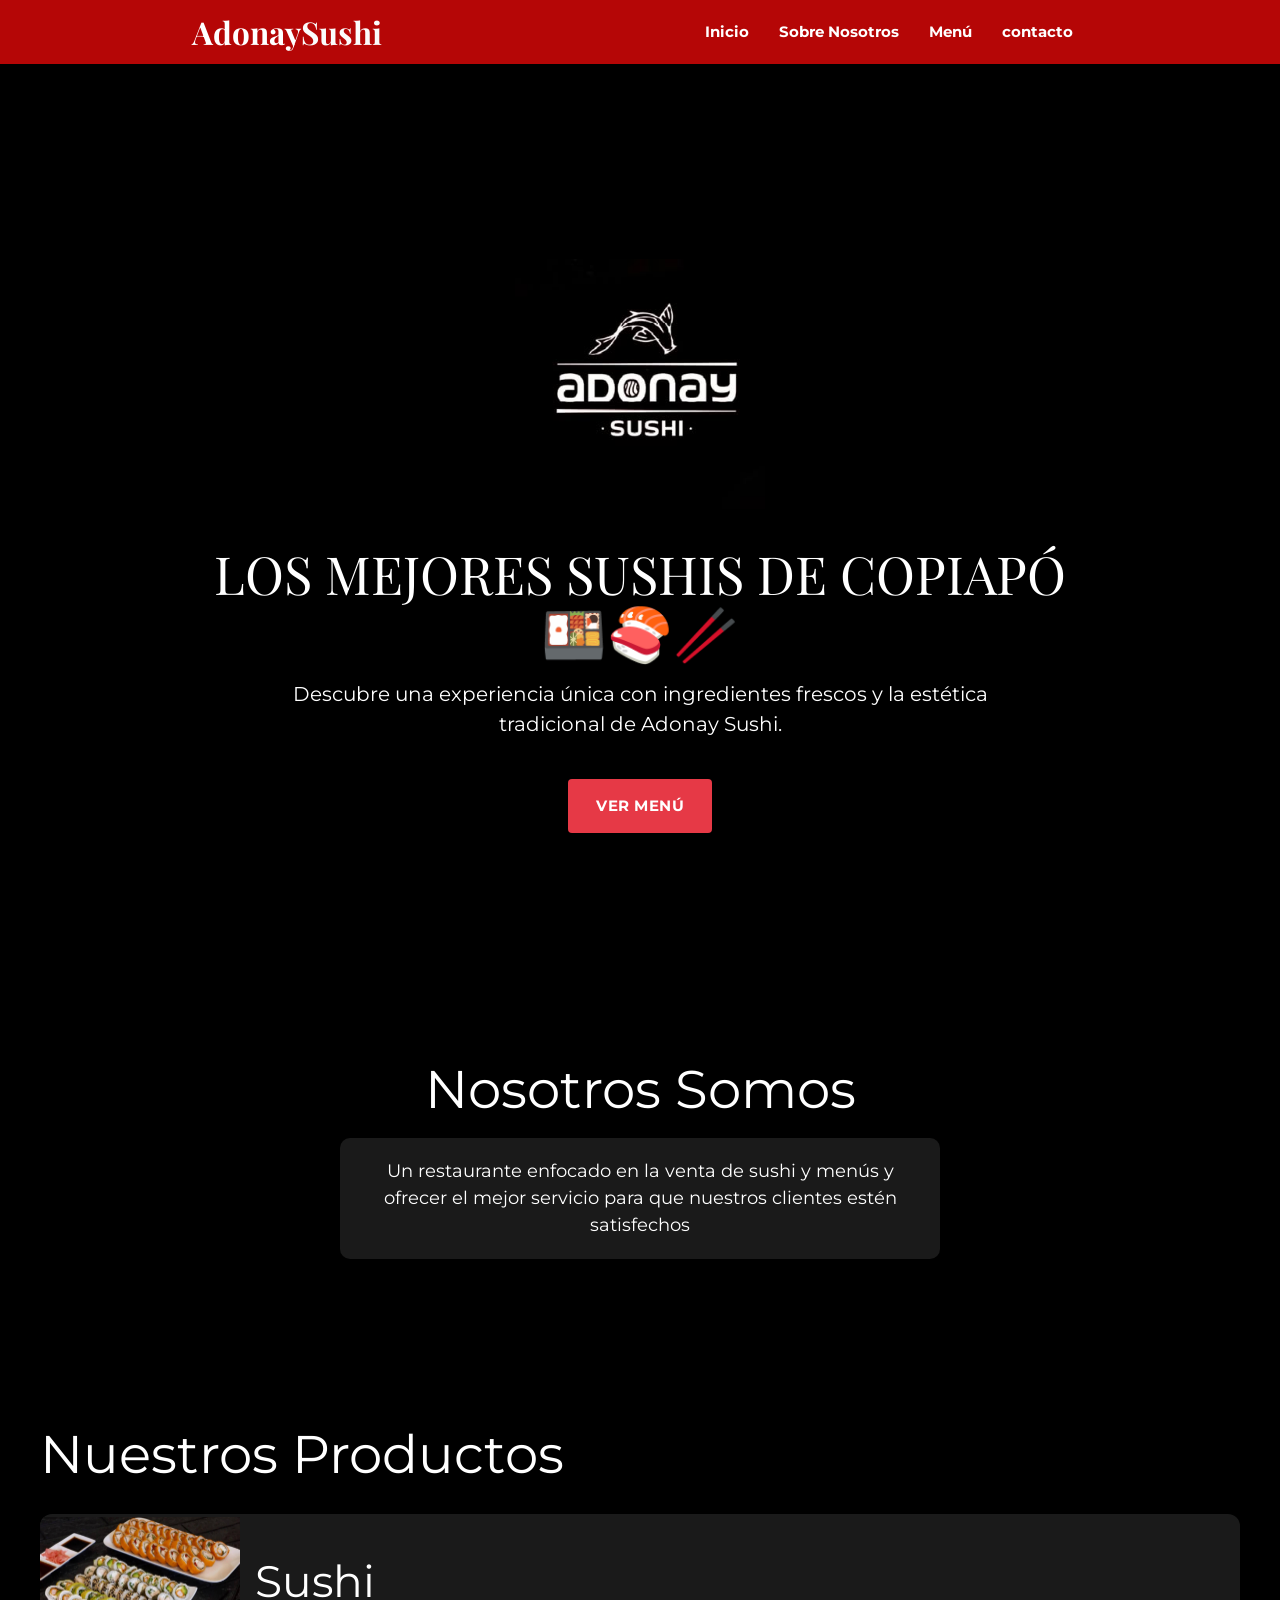
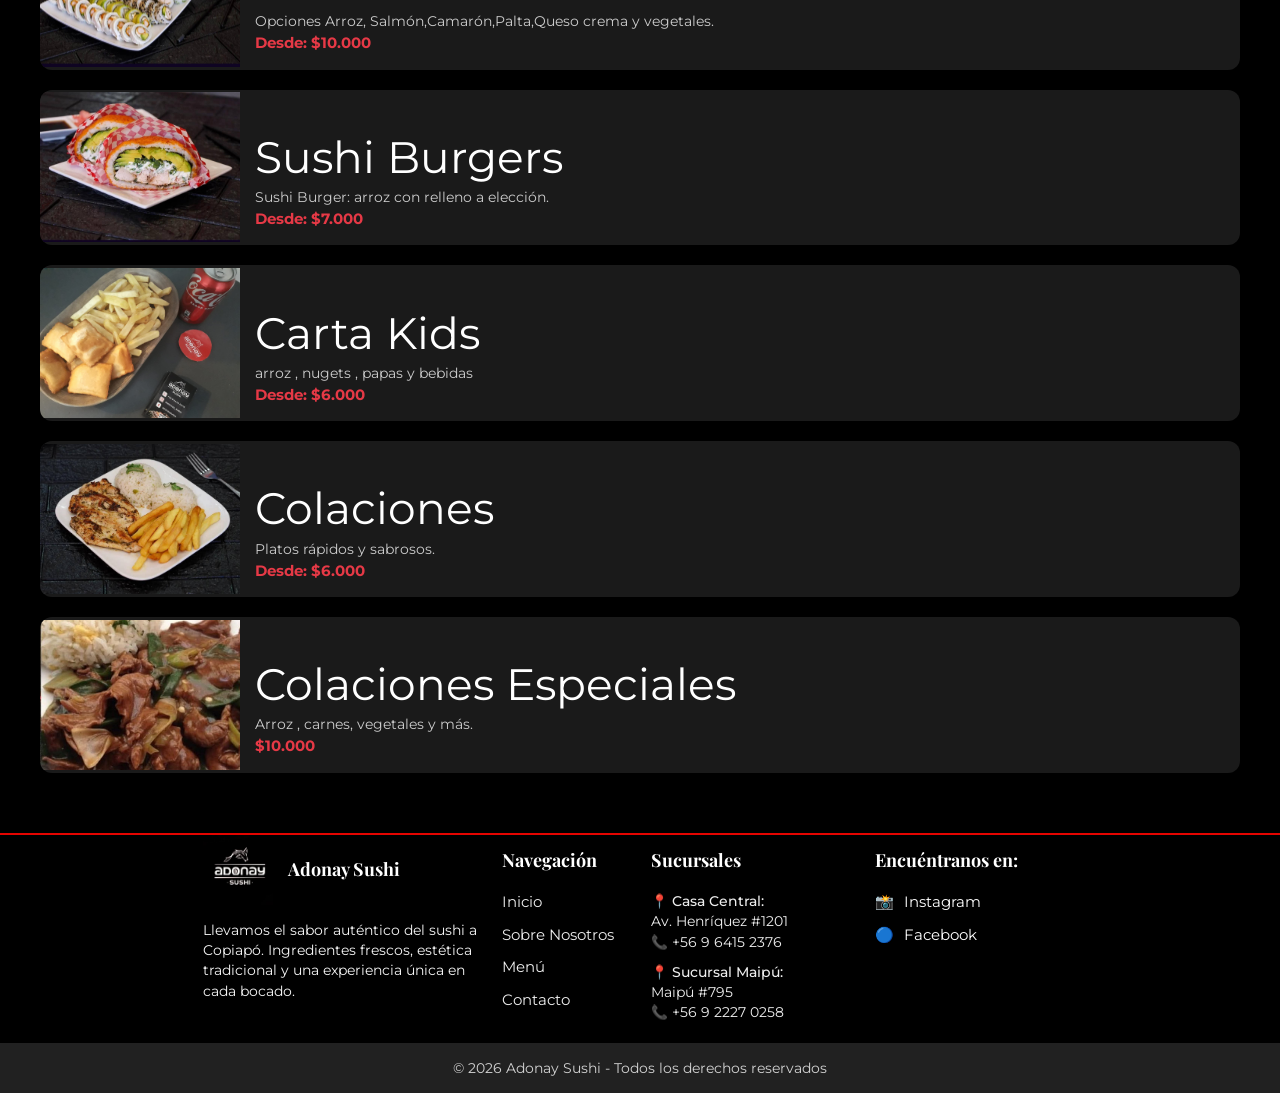
<file: index.html>
<!DOCTYPE html>
<html lang="es">
<head>
    <meta charset="UTF-8">
    <meta name="viewport" content="width=device-width, initial-scale=1.0">
    <title>Adonay Sushi | Estructura Base Materialize</title>
    <link rel="stylesheet" href="https://cdnjs.cloudflare.com/ajax/libs/materialize/1.0.0/css/materialize.min.css">
    <link href="https://fonts.googleapis.com/css2?family=Montserrat:wght@400;700&family=Playfair+Display:wght@700&display=swap" rel="stylesheet">
    <link rel="stylesheet" href="styles.css">
</head>
<body>


    <header>
        <nav class="negro-adonay">
            <div class="nav-wrapper container">
                <a href="#!" class="brand-logo">Adonay<span>Sushi</span></a>
                <ul id="nav-mobile" class="right hide-on-med-and-down">
                    <li><a href="#inicio">Inicio</a></li>
                    <li><a href="#nosotros">Sobre Nosotros</a></li>
                    <li><a href="#Nuestros Productos">Menú</a></li>
                    <li><a href="#contacto">contacto</a></li>
                </ul>
            </div>
        </nav>
    </header>

    <main>

        <section id="inicio" class="hero-section">
            <div class="container center-align">
                <div class="hero-content">
                    <img src="Logo-banner.jpg" alt="Logo Principal Adonay Sushi" class="hero-logo">
                    <h2 class="white-text">LOS MEJORES SUSHIS DE COPIAPÓ 🍱🍣🥢</h2>
                    <p class="white-text">Descubre una experiencia única con ingredientes frescos y la estética tradicional de Adonay Sushi.</p>
                    <a href="#Nuestros Productos" class="btn-large rojo-adonay">Ver Menú</a>
                </div>
            </div>
</section>
<section id="nosotros">
    <h2>Nosotros Somos</h2>
    <p>
        Un restaurante enfocado en la venta de sushi y menús y ofrecer el mejor servicio 
        para que nuestros clientes estén satisfechos
    </p>
</section>
<section id="Nuestros Productos" class="section"></section>
<section class="menu">
    <h2>Nuestros Productos</h2>

    <article class="card-horizontal">
        <img src="img1.jpeg" alt="sushis y promos"> 
        <div class="info">
            <h3>Sushi</h3>
            <p>Opciones Arroz, Salmón,Camarón,Palta,Queso crema y vegetales.</p>   
            <span>Desde: $10.000</span>
        </div>
    </article>  
    <article class="card-horizontal">
         <img src="img2.jpeg" alt="sushi burger">

        <div class="info">
            <h3>Sushi Burgers</h3>
            <p>Sushi Burger: arroz con relleno a elección.</p>
            <span>Desde: $7.000</span>
        </div>
    </article>  
    <article class="card-horizontal">
        <img src="img4.jpeg" alt="Colaciones kids">
        <div class="info">
            <h3>Carta Kids</h3>
            <p>arroz , nugets , papas y bebidas</p>
            <span>Desde: $6.000</span>
        </div>
    </article>
    
    
    <article class="card-horizontal">
        <img src="img3.jpeg" alt="Colaciones">
        <div class="info">
            <h3>Colaciones</h3>
            <p>Platos rápidos y sabrosos.</p>
            <span>Desde: $6.000</span>
        </div>
    </article>  



    <article class="card-horizontal">
        <img src="img5.jpeg" alt="colacion especiales">
        <div class="info">
            <h3>Colaciones Especiales</h3>
            <p>Arroz , carnes, vegetales y más.</p>
            <span>$10.000</span>
        </div>
    </article>   
    
   
    
</section>
        <!-- Footer -->
<footer id="contacto" class="page-footer negro-adonay"></footer>
  <footer class="page-footer black">
    <div class="container">
        <div class="row">

            <div class="col l4 s12">
                <div class="footer-logo-container" style="display: flex; align-items: center; margin-bottom: 15px;">
                    <img src="Logo Adonay_Sushi.jpg" alt="Logo Adonay Sushi" class="responsive-img" style="max-height: 70px; margin-right: 15px;">
                    <h5 class="white-text" style="font-family: 'Playfair Display', serif; margin: 0;">Adonay Sushi</h5>
                </div>
                <p class="grey-text text-lighten-4" style="font-family: 'Montserrat', sans-serif; font-size: 0.9rem;">
                    Llevamos el sabor auténtico del sushi a Copiapó. Ingredientes frescos, 
                    estética tradicional y una experiencia única en cada bocado.
                </p>
            </div>


            <div class="col l2 s12">
                <h5 class="white-text" style="font-family: 'Playfair Display', serif;">Navegación</h5>
                <ul style="font-family: 'Montserrat', sans-serif;">
                    <li><a class="grey-text text-lighten-3" href="#inicio">Inicio</a></li>
                    <li><a class="grey-text text-lighten-3" href="#nosotros">Sobre Nosotros</a></li>
                    <li><a class="grey-text text-lighten-3" href="#Nuestros Productos">Menú</a></li>
                    <li><a class="grey-text text-lighten-3" href="#contacto">Contacto</a></li>
                </ul>
            </div>


            <div class="col l3 s12">
                <h5 class="white-text" style="font-family: 'Playfair Display', serif;">Sucursales</h5>
                <div class="grey-text text-lighten-3" style="font-family: 'Montserrat', sans-serif; font-size: 0.9rem;">
                    <p style="margin-bottom: 10px;">
                        <strong>📍 Casa Central:</strong><br>
                        Av. Henríquez #1201<br>
                        📞 <a href="tel:+56964152376" class="grey-text text-lighten-3">+56 9 6415 2376</a>
                    </p>
                    <p>
                        <strong>📍 Sucursal Maipú:</strong><br>
                        Maipú #795<br>
                        📞 <a href="tel:+56922270258" class="grey-text text-lighten-3">+56 9 2227 0258</a>
                    </p>
                </div>
            </div>

            <div class="col l3 s12">
                <h5 class="white-text" style="font-family: 'Playfair Display', serif;">Encuéntranos en:</h5>
                <div class="social-links-container" style="font-family: 'Montserrat', sans-serif;">
                    <p>
                        <a href="https://www.instagram.com/adonay_sushi/" target="_blank" class="white-text" style="display: flex; align-items: center; margin-bottom: 10px;">
                            <span style="margin-right: 10px;">📸</span> Instagram
                        </a>
                    </p>
                    <p>
                        <a href="https://www.facebook.com/share/14aAZeAS6tL/" target="_blank" class="white-text" style="display: flex; align-items: center;">
                            <span style="margin-right: 10px;">🔵</span> Facebook
                        </a>
                    </p>
                </div>
            </div>
        </div>
    </div>


    <div class="footer-copyright grey darken-4">
        <div class="container center-align" style="font-family: 'Montserrat', sans-serif;">
            © 2026 Adonay Sushi - Todos los derechos reservados
        </div>
    </div>
</footer>

    </main>

    <script src="https://cdnjs.cloudflare.com/ajax/libs/materialize/1.0.0/js/materialize.min.js"></script>
</body>
</html>
</file>
<file: styles.css>
* {
    margin: 0;
    padding: 0;
    box-sizing: border-box;
}

body {
    font-family: 'Montserrat', sans-serif;
    background-color: #000000; 
    color: #000000; 
}
 
.negro-adonay {
    background-color: #b50606 !important; 
}

nav .brand-logo {
    font-family: 'Playfair Display', serif;
    font-weight: 700;
    color: #ffffff; 
}

nav .brand-logo span {
    color: #fbfbfb; 
}

nav ul a {
    font-weight: 700;
    transition: color 0.3s ease;
}

nav ul a:hover {
    color: #e63946 !important; 
}

/* banner princi */
.hero-section {
    height: 100vh;
    background: #000000;
    display: flex;
    justify-content: center;
    align-items: center;
    padding-top: 64px;
    
}

.hero-content h2 {
    font-size: 3.5rem;
    margin-bottom: 20px;
    font-family: 'Playfair Display', serif;
    
}

.hero-content p {
    font-size: 1.3rem;
    margin-bottom: 40px;
    max-width: 700px;
    margin-left: auto;
    margin-right: auto;
    
}

.btn-large.rojo-adonay {
    font-weight: bold;
    text-transform: uppercase;
    border-radius: 4px;

    background-color: #e63946 !important;
    border: none;
    box-shadow: 0 4px 6px rgba(0,0,0,0.3);
}

.btn-large.rojo-adonay:hover {
    background-color: #c1121f !important; 
    box-shadow: 0 6px 8px rgba(0,0,0,0.4);
    
}

@media only screen and (max-width: 992px) {
    .hero-content h2 {
        font-size: 2.5rem;
    }
    .hero-content p {
        font-size: 1.1rem;
    }
} 

.menu {
    background: #000;
    padding: 40px;
} 
#nosotros {
    background: #000000;
    padding: 60px 20px;
    text-align: center;
}

#nosotros h2 {
    color: white;
    margin-bottom: 20px;
}

#nosotros p {
    color: white;
    max-width: 600px;
    margin: auto;
    background: #1a1a1a;
    padding: 20px;
    border-radius: 10px; 
    font-size: 1.2rem;
} 


.menu h2 {
    color: white;
    margin-bottom: 30px;
}


.card-horizontal {
    display: flex;
    background: #1a1a1a;
    border-radius: 12px;
    overflow: hidden;
    margin-bottom: 20px;
    align-items: center;
    position: relative;
    transition: 0.3s;
}


.card-horizontal:hover {
    transform: scale(1.02);
}


.card-horizontal img {
    width: 200px;
    height: 150px;
    object-fit: cover;
}


.card-horizontal .info {
    padding: 15px;
    color: white;
    flex: 1;
}


.card-horizontal .info h3 {
    margin-bottom: 5px;
}


.card-horizontal .info p {
    font-size: 14px;
    color: #ccc;
}


.card-horizontal .info span {
    font-weight: bold;
    color: #e63946;
}





@media (max-width: 600px) {
    .card-horizontal {
        flex-direction: column;
        text-align: center;
    }

    .card-horizontal img {
        width: 100%;
        height: auto;
    }
}

 /*  Footer */
   .page-footer {
        padding-top: 0px;
        border-top: 1.5px solid #e40400; 
    }

    .page-footer h5 {
        font-weight: 700;
        margin-bottom: 20px;
        font-size: 1.2rem;
    }

    .page-footer ul li {
        margin-bottom: 10px;
    }

    .footer-copyright {
        padding: 15px 0 !important;
        font-size: 0.9rem;
    }

    .page-footer a:hover {
        color: #e40400 !important;
        transition: 0.3s;
        text-decoration: none;
    }

    /* móviles */
    @media only screen and (max-width: 992px) {
        .page-footer .col {
            text-align: center;
            margin-bottom: 30px;
        }
        .footer-logo-container, .social-links-container a {
            justify-content: center;
        }
        .footer-logo-container img {
            margin-right: 0 !important;
            margin-bottom: 10px;
        }
        .footer-logo-container {
            flex-direction: column;
        }
    }
    @media only screen and (max-width: 600px) {
        .hero-logo {
            max-width: 180px;
        }
    }
.hero-logo {
    max-width: 250px; 
    height: auto;
    margin-bottom: 20px; 
    display: block;
    margin-left: auto;
    margin-right: auto;
}
</file>
